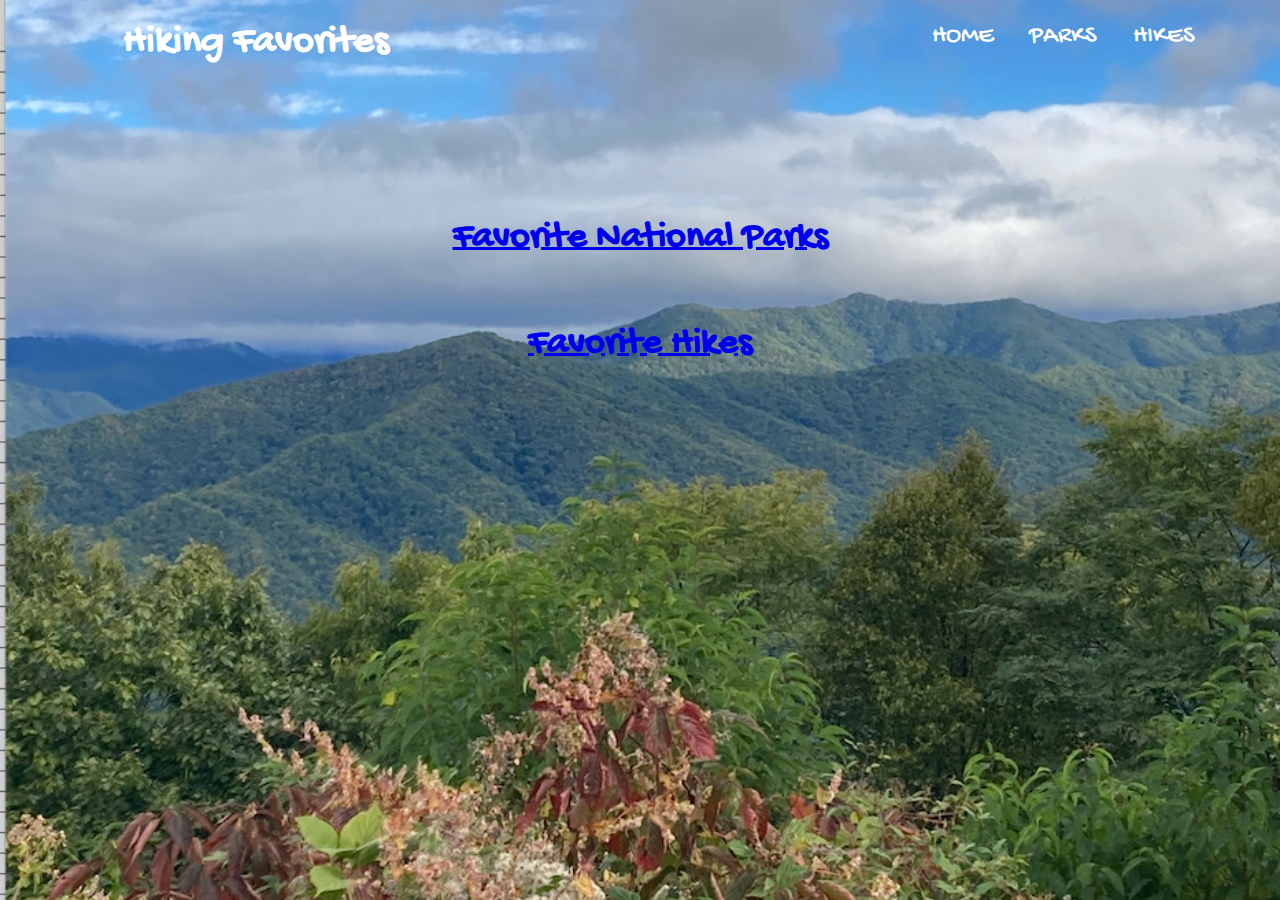
<file: index.html>
<!doctype html>
<html lang="en">

<head>
    <meta charset="utf-8">
    <meta name="viewport" content="width=device-width,initial-scale=1">
    <title>Hiking Favorites</title>
    <link rel="stylesheet" href="css/normalize.css">
    <link rel="stylesheet" href="css/style.css">
    <link rel="preconnect" href="https://fonts.googleapis.com">
    <link rel="preconnect" href="https://fonts.gstatic.com" crossorigin>
    <link href="https://fonts.googleapis.com/css2?family=Gochi+Hand&family=Slackey&display=swap" rel="stylesheet">
</head>

<body class="home-page">
    <header>
        <h1 class="header" id="main-header">Hiking Favorites</h1>
        <nav>
            <ul>
                <li><a href="#">home</a></li>
                <li><a href="parks/index.html">parks</a></li>
                <li><a href="hikes/index.html">hikes</a></li>

            </ul>
        </nav>
    </header>
    <main>
        <div class="content-wrapper">
            <div>
                <a href="parks/index.html">
                    <h2 class="header">Favorite National Parks</h2>
                </a>
            </div>
            <div>
                <a href="hikes/index.html">
                    <h2 class="header">Favorite Hikes</h2>
                </a>
            </div>
        </div>
    </main>
</body>

</html>
</file>
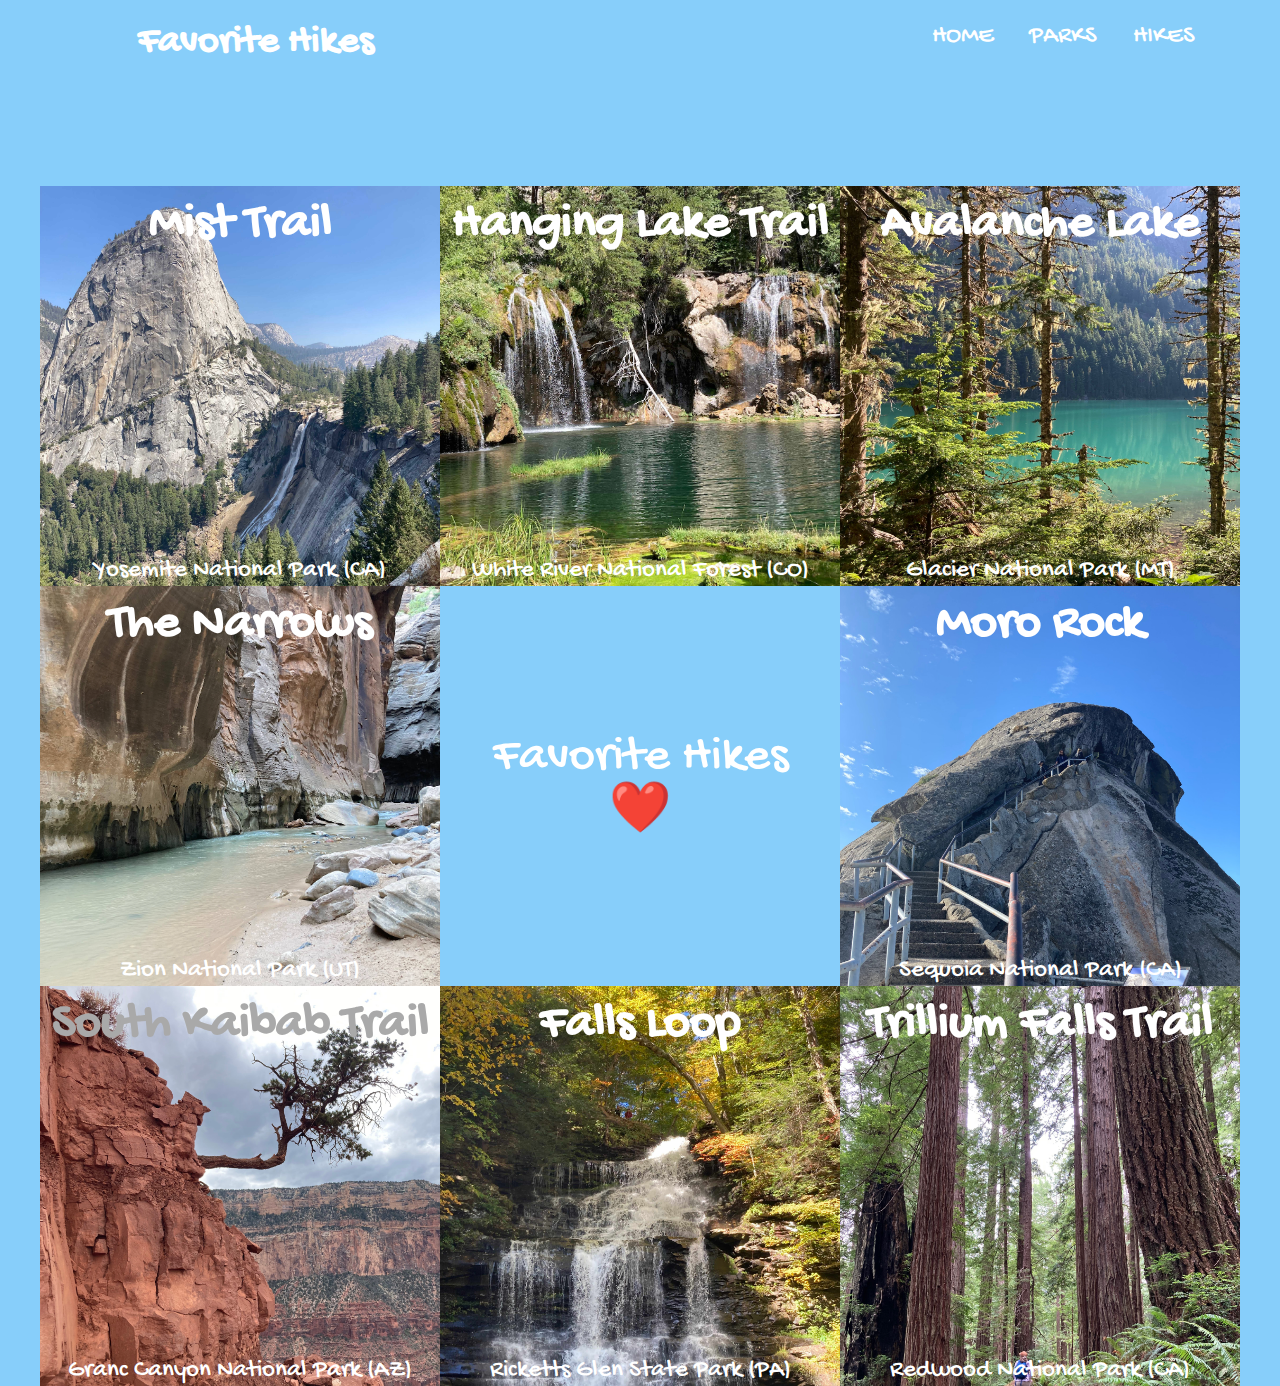
<file: hikes/index.html>
<!doctype html>
<html lang="en">

<head>
    <meta charset="utf-8">
    <meta name="viewport" content="width=device-width,initial-scale=1">
    <title>Favorite Hikes</title>
    <link rel="stylesheet" href="../css/normalize.css">
    <link rel="stylesheet" href="../css/style.css">
    <link rel="preconnect" href="https://fonts.googleapis.com">
    <link rel="preconnect" href="https://fonts.gstatic.com" crossorigin>
    <link href="https://fonts.googleapis.com/css2?family=Gochi+Hand&family=Slackey&display=swap" rel="stylesheet">
</head>

<body>
    <header>
        <h1 class="header">Favorite Hikes</h1>
        <nav>
            <ul>
                <li><a href="../index.html">home</a></li>
                <li><a href="../parks/index.html">parks</a></li>
                <li><a href="#">hikes</a></li>
            </ul>
        </nav>
    </header>
    <main class="content-wrapper">
        <div class="board">
            <div class="block" id="mist">
                <h3 class="hike-title">Mist Trail</h3>
                <p class="hike-location">Yosemite National Park (CA)</p>
            </div>
            <div class="block" id="hiddenlake">
                <h3 class="hike-title">Hanging Lake Trail</h3>
                <p class="hike-location">White River National Forest (CO)</p>
            </div>
            <div class="block" id="avalanche">
                <h3 class="hike-title">Avalanche Lake</h3>
                <p class="hike-location">Glacier National Park (MT)</p>
            </div>
            <div class="block" id="narrows">
                <h3 class="hike-title">The Narrows</h3>
                <p class="hike-location">Zion National Park (UT)</p>
            </div>
            <div class="block header" id="center">
                <p>Favorite Hikes </p>
                <p> ❤️ </p>
            </div>

            <div class="block" id="moro">
                <h3 class="hike-title">Moro Rock</h3>
                <p class="hike-location">Sequoia National Park (CA)</p>
            </div>
            <div class="block" id="kaibab">
                <h3 class="hike-title">South Kaibab Trail</h3>
                <p class="hike-location">Granc Canyon National Park (AZ)</p>
            </div>
            <div class="block" id="waterfall">
                <h3 class="hike-title">Falls Loop</h3>
                <p class="hike-location">Ricketts Glen State Park (PA)</p>
            </div>
            <div class="block" id="redwoods">
                <h3 class="hike-title">Trillium Falls Trail</h3>
                <p class="hike-location">Redwood National Park (CA)</p>
            </div>


        </div>
    </main>
</body>

</html>
</file>
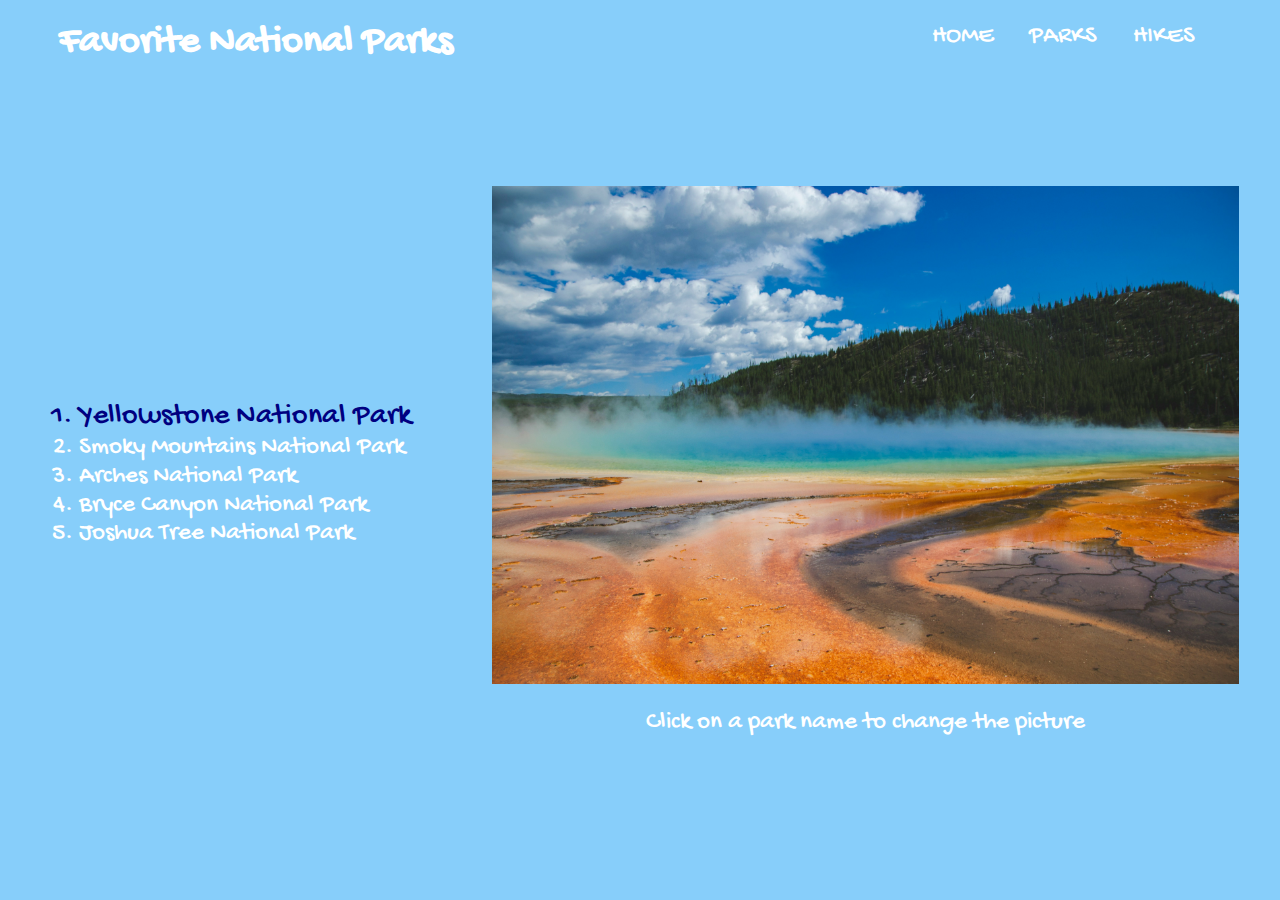
<file: parks/index.html>
<!doctype html>
<html lang="en">

<head>
    <meta charset="utf-8">
    <meta name="viewport" content="width=device-width,initial-scale=1">
    <title>Favorite Parks</title>
    <link rel="stylesheet" href="../css/normalize.css">
    <link rel="stylesheet" href="../css/style.css">
    <link rel="preconnect" href="https://fonts.googleapis.com">
    <link rel="preconnect" href="https://fonts.gstatic.com" crossorigin>
    <link href="https://fonts.googleapis.com/css2?family=Gochi+Hand&family=Slackey&display=swap" rel="stylesheet">
    <script src="../script.js" defer></script>
</head>

<body>
    <header>
        <h1 class="header">Favorite National Parks</h1>
        <nav>
            <ul>
                <li><a href="../index.html">home</a></li>
                <li><a href="#">parks</a></li>
                <li><a href="../hikes/index.html">hikes</a></li>
            </ul>
        </nav>
    </header>
    <main>
        <div class="park-wrapper">
            <div id="park-list">
                <ol>
                    <li class="park highlighted" id="yellowstone">Yellowstone National Park</li>
                    <li class="park" id="smoky">Smoky Mountains National Park</li>
                    <li class="park" id="arches">Arches National Park</li>
                    <li class="park" id="bryce">Bryce Canyon National Park</li>
                    <li class="park" id="joshua">Joshua Tree National Park</li>
                </ol>
            </div>
            <div id="park-img">
                <img id="selected-park" src="img/yellowstone.jpg" alt="Yellowstone National Park">
                <p>Click on a park name to change the picture</p>
            </div>
        </div>
    </main>
</body>

</html>
</file>
<file: css/style.css>
/* Global Styles */

* {
    box-sizing: border-box;
}

body {
    color: white;
    background: lightskyblue;
    font-family: "Gochi Hand", serif;
    font-weight: 400;
    font-style: normal;
    font-size: 25px;
    height: 100vh;
}

/* Header styles */
header {
    display: flex;
    justify-content: center;
    flex-wrap: wrap;
    text-align: center;
}

header h1 {
    width: 100%;
    font-size: 40px;
    margin: 20px 0;
}

header nav ul {
    list-style: none;
    width: 100%;
    padding: 0;
    margin: 0;
}

header nav ul li {
    text-transform: uppercase;
}

header nav ul li a {
    text-decoration: none;
    color: white;
}

/* Content wrappers */
.content-wrapper,
.park-wrapper {
    display: flex;
    justify-content: center;
    width: 100%;
    flex-direction: column;
    align-items: center;
}

/* Home Page */
.home-page {
    background: url("../img/background.jpg");
    background-size: cover;
}

/* Park page */
#park-list {
    min-width: 450px;
    display: flex;
    justify-content: center;
    align-items: center;
}

#park-list li:hover {
    cursor: pointer;
}

#park-img {
    display: flex;
    flex-direction: column;
}

#selected-park {
    width: 90%;
    margin: auto;
    max-height: 90vh;
}

#park-img p {
    text-align: center;
}

.highlighted {
    color: navy;
    font-size: 30px;
}

/* Hikes page */
.board {
    display: flex;
    flex-wrap: wrap;
    justify-content: center;
    max-width: 1200px;
}

.block {
    width: 400px;
    height: 400px;
    font-size: 25px;
    display: flex;
    flex-direction: column;
    justify-content: space-between;
    align-items: center;
}

.hike-title {
    font-size: 50px;
    margin: 0;
    margin-top: 10px;
}

.hike-location {
    margin: 0;
}

#mist {
    background-image: url("../hikes/img/mist.jpg");
    background-size: cover;
}

#hiddenlake {
    background: url("../hikes/img/hiddenlake.jpg");
    background-size: cover;
}

#avalanche {
    background: url("../hikes/img/avalanche.jpg");
    background-size: cover;
}

#narrows {
    background: url("../hikes/img/narrows.jpg");
    background-size: cover;
}

#center {
    display: none;
}

#moro {
    background: url("../hikes/img/moro.jpg");
    background-size: cover;
}

#kaibab {
    background: url("../hikes/img/kaibab.jpg");
    background-size: cover;
}

#kaibab h3 {
    color: darkgray;
}

#waterfall {
    background: url("../hikes/img/waterfall.jpg");
    background-size: cover;
}

#redwoods {
    background: url("../hikes/img/redwood.jpg");
    background-size: cover;
}

/******** Tablet Media Query ********/
@media only screen and (min-width: 768px) {
    header nav {
        width: 100%;
        height: 40px;
    }

    header nav ul {
        display: flex;
        justify-content: space-evenly;
    }
}

/******** Desktop Media Query ********/
@media all and (min-width: 1200px) {
    header {
        justify-content: space-between;
        align-items: center;
        margin-bottom: 100px;
    }

    header h1 {
        width: 40%;
        border-bottom: none;
    }

    header nav {
        width: 30%;
    }

    header nav ul {
        padding-right: 50px;
    }

    .park-wrapper {
        flex-direction: row;
    }

    #center {
        display: flex;
        font-size: 50px;
        justify-content: center;
    }

    #center p {
        margin: 0;
    }
}
</file>
